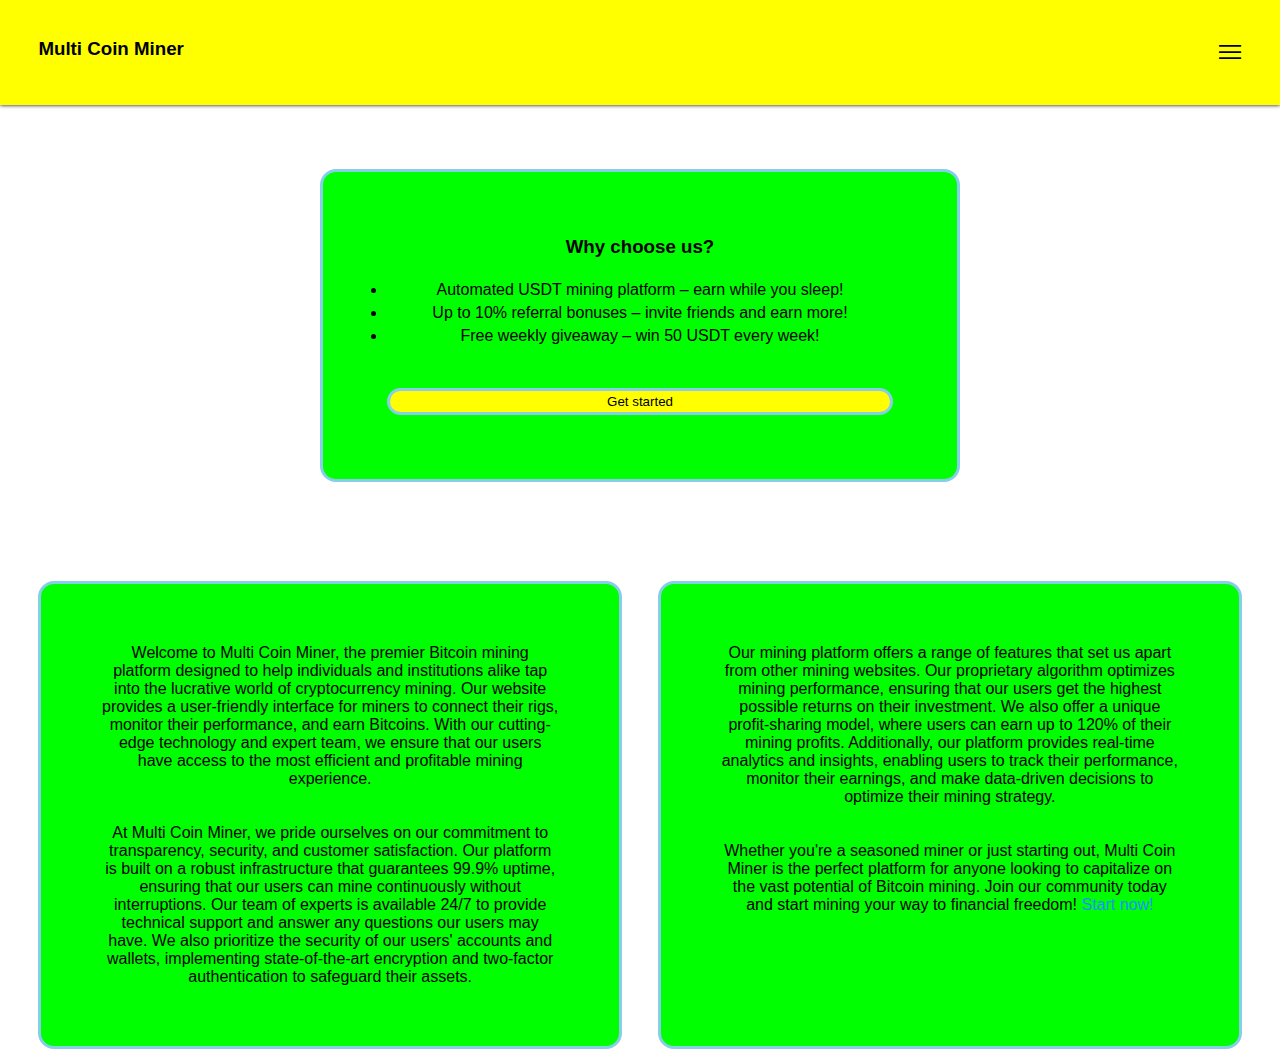
<file: index.html>
<!DOCTYPE html>
<html>
<head>
<meta charset="UTF-8">
<meta name="viewport" content="width=device-width, initial-scale=1">
<title>Multi Coin Miner</title>
<link rel="stylesheet" href="style.css">
<script src="angular.min.js"></script>
<script src="angular-route.min.js"></script>
<script src="app.js"></script>
</head>
<body ng-app="app" ng-controller="MainCtrl">
<header ng-include="'header.html'"></header>
<main ng-view></main>

<!-- LOGIN DIALOG -->
<dialog class="signDialog">
<p class="closeSignDialog" ng-click="closesignDialog()">X</p>
<form method="POST" class="loginForm" ng-show="loginShow" ng-submit="loginFormSubmit()">
<h3>Login now!</h3>
<input type="text" placeholder="Username" ng-model="loginUsername" required>
<input type="password" placeholder="Password" ng-model="loginPassword" required>
<button>Submit</button>
<p>Don't have an account? <a ng-click="register()">Register now!</a></p>
</form>

<form method="POST" class="registerForm" ng-show="registerShow" ng-submit="registerFormSubmit()">
<h3>Signup now!</h3>
<input type="text" placeholder="Username" ng-model="registerUsername" required>
<input type="email" placeholder="Email" ng-model="registerEmail" required>
<input type="text" placeholder="Wallet Address" ng-model="registerWalletAddress" required>
<input type="password" placeholder="Password" ng-model="registerPassword" required>
<button>Submit</button>
<p>Already have an account? <a ng-click="getStarted()">Login now!</a></p>
</form>
</dialog>

<dialog class="purchaseDialog">
<section ng-show="showRequest">
<h3>Version Purchase</h3>
<div>
<label>Your wallet address:</label>
<input type="text" placeholder="Enter your wallet address">
<label>Version:</label>
<select>
<option value="V1">V1</option>
<option value="V2">V2</option>
<option value="V3">V3</option>
</select>
<h4>Deposit btc into the address below</h4>
<button class="getAddress">Get address</button>
<button ng-click="moveToNextPurchase()">Next</button>
</div>
</section>

<section ng-show="showApproval">
<h3>We're now reviewing your request, you'll receive a notification about your purchase shortly!</h3>
</section>

<section ng-show="showRejection">
<h3 style="color: red">Sorry! We won't be reviewing your request, please restart the process if you wish to purchase a certain version.</h3>
</section>
<button ng-click="closePurchaseDialog()">Close</button>
</dialog>

</body>
</html>
</file>
<file: style.css>
*{
margin: 0;
padding: 0;
outline: none;
border: none;
font-family: 'Gill Sans', 'Gill Sans MT', Calibri, 'Trebuchet MS', sans-serif;
box-sizing: border-box;
}
button{
transition: 0.3s;
cursor: pointer;
}
body{
text-align: center;
background: white;
}
header{
text-align: start;
display: flex;
justify-content: space-between;
padding: 3%;
box-shadow: 0 0 4px black;
background: yellow;
}
header button{
transform: rotate(90deg);
font-size: 1.5rem;
background: transparent;
}
main{
margin-top: 5%;
}
.par1{
margin: 0 auto;
padding: 5%;
border: 3px solid skyblue;
border-radius: 1rem;
width: 70%;
background: lime;
}
ul h3{
padding: 0 0 4% 0;
}
ul li{
padding: 0.5%;
}
ul button{
width: 100%;
height: 3vh;
margin-top: 8%;
border-radius: 2rem;
border: 3px solid skyblue;
background: yellow;
}
.parSec{
display: flex;
gap: 3%;
width: 100%;
padding: 0 3%;
margin-top: 4%;
}
.par2{
margin: 0 auto;
margin-top: 4%;
padding: 5%;
border: 3px solid skyblue;
border-radius: 1rem;
width: 50%;
background: lime;
}
.par3{
margin: 0 auto;
margin-top: 4%;
padding: 5%;
width: 50%;
border: 3px solid skyblue;
border-radius: 1rem;
background: lime;
}
a{
color: dodgerblue;
font-weight: normal;
}
dialog{
margin: 0 auto;
text-align: center;
width: 100%;
padding: 3% 0;
border-radius: 1rem;
box-shadow: 0 0 3px black;
}
.signDialog{
margin: 0 auto;
animation: 1.5s signDialog ease-in;
}
@keyframes signDialog{
from{
transform: translateY(-110%)
}
to{

}
}
.signDialog .closeSignDialog{
color: red;
margin-right: 3%;
text-align: end;
font-size: 1.6rem;
font-family: 'Times New Roman', Times, serif;
}
.signDialog .closeSignDialog:active{
color: black;
}
.loginForm{
margin: 0 auto;
text-align: start;
width: 100%;
padding: 2% 4%;
}
.loginForm h3{
padding: 2% 0;
}
.loginForm input{
width: 50%;
height: 3vh;
padding: 0 2%;
background: yellow;
border: 2px solid black;
margin-bottom: 2%;
border-radius: 4px;
}
.loginForm button{
width: 50%;
height: 3vh;
background: yellow;
border: 2px solid black;
border-radius: 4px;
}
.loginForm button:active{
background: white;
}
.loginForm button:hover{
background: white;
}
.loginForm p{
padding: 1.5% 0;
}
.registerForm{
margin: 0 auto;
text-align: start;
width: 100%;
padding: 2% 4%;
}
.registerForm h3{
padding: 2% 0;
}
.registerForm input{
width: 50%;
height: 3vh;
padding: 0 2%;
background: yellow;
border: 2px solid black;
margin-bottom: 2%;
border-radius: 4px;
}
.registerForm button{
width: 50%;
height: 3vh;
background: yellow;
border: 2px solid black;
border-radius: 4px;
}
.registerForm button:active{
background: white;
}
.registerForm button:hover{
background: white;
}
.registerForm p{
padding: 1.5% 0;
}
.coinProgress{
margin: 0 auto;
text-align: start;
width: 40%;
margin-bottom: 10%;
display: flex;
justify-content: space-between;
}
.coinProgress button{
padding: 0 1%;
background: lime;
border-radius: 2px;
box-shadow: 0 0 2px black;
}
.mainMining{
margin: 0 auto;
margin-top: 3%;
padding: 0 2%;
display: flex;
gap: 4%;
}
.mainMining div{
margin: 0 auto;
width: 50%;
text-align: start;
padding: 4%;
box-shadow: 0 0 5px black;
border-radius: 7px;
margin-bottom: 4%;
}
.mainMining div:hover{
box-shadow: 0 0 5px red;
}
.mainMining div img{
width: 100%;
margin-left: 0%;
margin-bottom: 10%;
border-radius: 1rem;
}
.mainMining button{
width: 30%;
height: 3vh;
background: lime;
color: black;
border-radius: 5px;
border: 1px solid black;
margin: 3% 0;
}
.mainMining button:active{
background: white;
}
.mainMining button:hover{
background: white;
}
.mainMining li{
color: dodgerblue;
}
.purchaseDialog{
padding: 3% 5%;
text-align: start;
animation: 1.5s purchaseDialog ease-in;
}
@keyframes purchaseDialog{
from{
transform: translateY(-110%)
}
to{

}
}
.purchaseDialog h3{
padding: 0 0 5% 0;
}
.purchaseDialog div{
display: flex;
flex-direction: column;
}
.purchaseDialog div input{
padding: 0 2%;
margin-bottom: 2%;
margin-top: 2%;
height: 3vh;
border-radius: 3px;
width: 50%;
background: yellow;
border: 2px solid black;
}
.purchaseDialog div select{
width: 50%;
background: yellow;
padding: 2% 3%;
}
.purchaseDialog button{
width: 50%;
height: 3vh;
margin-top: 1.5%;
border: 2px solid black;
background: yellow;
}
.purchaseDialog button:active{
background: white;
}
.purchaseDialog button:hover{
background: white;
}
.purchaseDialog div h4{
margin: 3% 0;
}
.purchaseDialog div h4 span{
color: dodgerblue;
}
@media screen and (min-width: 768px){
.par1, .par2, .par3{
width: 50%;
}
.mainMining{
display: flex;
padding: 0 3%;
gap: 5%;
}
}
</file>
